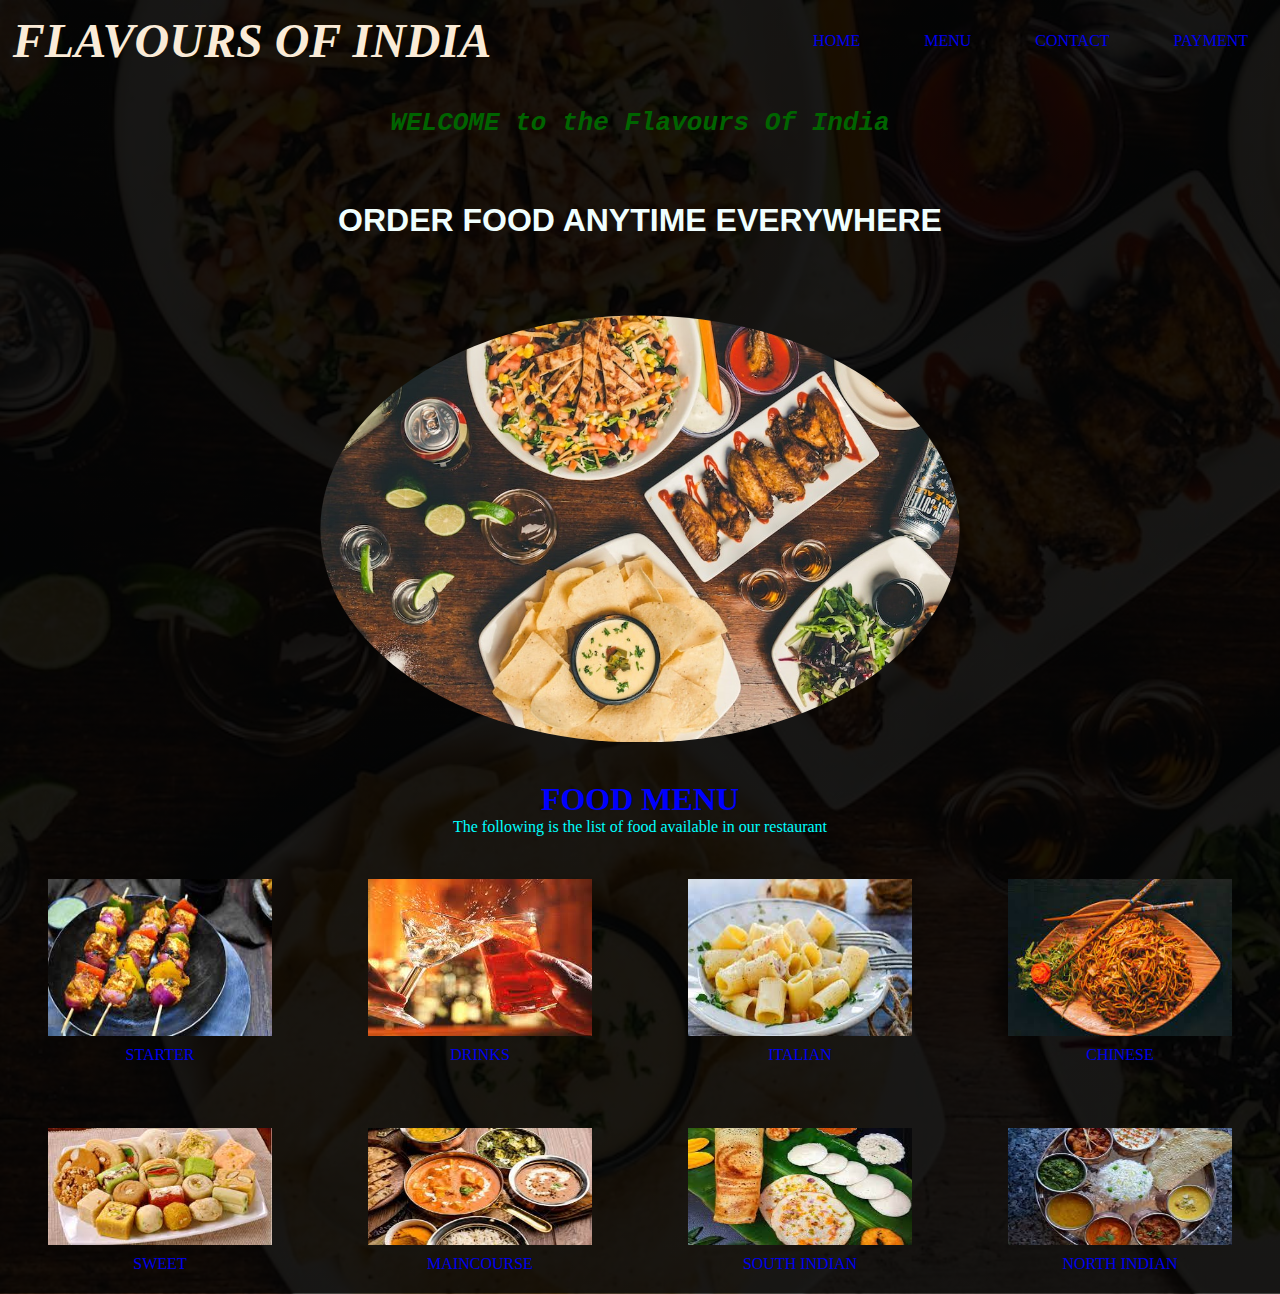
<file: index.html>
<!DOCTYPE html>
<html lang="en">
<head>
    <meta charset="UTF-8">
    <meta http-equiv="X-UA-Compatible" content="IE=edge">
    <meta name="viewport" content="width=device-width, initial-scale=1.0">
    <title>food corner</title>
    <link rel="stylesheet" href="style.css">
</head>
<body>
<div class="background">

    <div class="navbar">
        <div class="logo">
             <h1 class="logotext">FLAVOURS OF INDIA</h1>
        </div>

             <nav>
            <ul>
            
            <li><a href="A">HOME</a> </li>
            <li><a href="#menu">MENU</a> </li>
            <li><a href="A">CONTACT</a> </li>
            <li><a href="A">PAYMENT</a> </li>
             </ul>
             </nav>
            </div>
            
            <h1 class="w">WELCOME to the Flavours Of India </h1>


            <h1 class="description">ORDER FOOD ANYTIME EVERYWHERE</h1>
            

                <img class= "frontimage"src="img/background.jfif" alt="front">
                
                
            
             <h1 class="drinks"> FOOD MENU</h1>
            <P class="a">The following is the list of food available in our restaurant</P>
            <div class="column" id="menu">
                <div class="menuitems" >
                    <a class ="columntext" href="STARTER">STARTER</a>
            <img src="img/starter.jfif "alt="drink" >
                </div>
                <div class="menuitems">
                    <a class ="columntext" href="DRINKS">DRINKS</a>
            <img src="img/drink.jfif" alt="chay" >
                </div>
                <div class="menuitems">
                    <a class ="columntext" href="ITALIAN">ITALIAN</a>
            <img src="img/italian.jfif" alt="chay" >
                </div>
                <div class="menuitems">
                    <a class ="columntext" href="chinese">CHINESE</a>
            <img src="img/chinese.jfif" alt="chay" >
                </div>
                <div class="menuitems">
                    <a class ="columntext" href="SWEET">SWEET</a>
            <img src="img/sweet.jfif" alt="sweet" >
                </div>
                <div class="menuitems">
                    <a class ="columntext" href="drinks">MAINCOURSE</a>
            <img src="img/maincourse.jfif" alt="chay" >
                </div>
                <div class="menuitems">
                    <a class ="columntext" href="drinks">SOUTH INDIAN</a>
            <img src="img/south.jfif" alt="chay" >
                </div>
                <div class="menuitems">
                    <a class ="columntext" href="drinks">NORTH INDIAN</a>
            <img src="img/north.jfif" alt="chay" >
                </div>
                
                       
      


                

                


            </div>

     </div>
     
    
           
    
    
</body>
</html>
</file>
<file: style.css>
*{
    margin: 0;
    padding: 0;
}

.background{
    width: 100vw;
    height: 100%;
    background-position: center;
    background-image:linear-gradient(rgba(0,0,0,0.9) ,rgba(0,0,0,0.9) ) ,url(img/background.jfif);
    background-repeat: no-repeat;
    background-size: cover;
    
    
}

.navbar{
    display: flex;
    justify-content: space-between;
}
.logo{
    
    margin: 1%;
    font-size: x-large;
    color: antiquewhite;
    cursor: pointer;
    font-style: oblique;

}
.w{
    color: darkgreen;
    font-style: oblique;
    font-size: xx-large;
    font-family: monospace;
    text-align: center;
    padding: 2%;

    
}
ul{
    display: flex;
    justify-content: space-between;
    cursor: pointer;
}
ul li{
    padding: 2rem;
    list-style: none;
}
a{
    text-decoration: none;
}
.description{
    color: azure;
    padding:3%;
text-align: center;
    font-family: 'Lucida Sans', 'Lucida Sans Regular', 'Lucida Grande', 'Lucida Sans Unicode', Geneva, Verdana, sans-serif;
}

    
    .front{
        
    }
    
    
    




.frontimage{
    border-radius : 50%;
    
width : 50%;
display: block;
        margin-left: auto;
        margin-right: auto;

}



.column{
  
    
    display: grid;
grid-template-columns: 1fr 1fr 1fr 1fr;

    
    
    
    

 } 
 .menuitems{

display: flex;
flex-direction: column-reverse;
justify-content: center;
align-items: center;
 }
 .a{
    font-size: medium;
    color: aqua;
    text-align: center;
 }
 img{
    height: 60%;
    width: 70%;
    padding: 3%;
    display: inline-block;


    
    
 }  
  .drinks{
    font: size 20px;
    color: blue;
    font-style: calc();
    text-align: center;
 }
</file>
